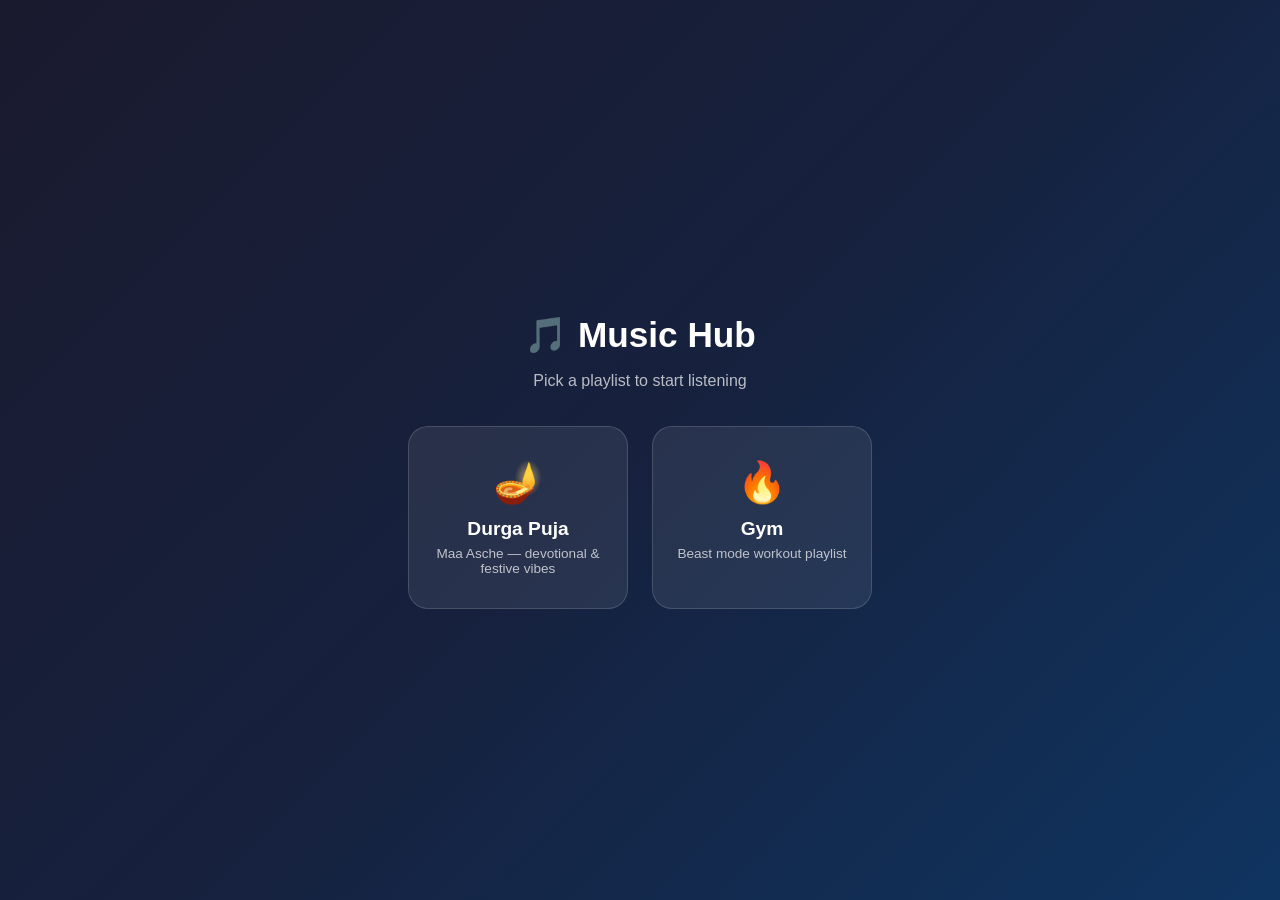
<file: index.html>
<!DOCTYPE html>
<html lang="en">
<head>
<meta charset="UTF-8" />
<meta name="viewport" content="width=device-width, initial-scale=1.0" />
<title>Music Hub</title>
<style>
  * { box-sizing: border-box; }
  body {
    margin: 0;
    min-height: 100vh;
    display: flex;
    align-items: center;
    justify-content: center;
    font-family: 'Segoe UI', Roboto, sans-serif;
    color: #fff;
    background: linear-gradient(135deg, #1a1a2e 0%, #16213e 50%, #0f3460 100%);
  }
  .hub {
    text-align: center;
    padding: 40px 20px;
  }
  h1 {
    font-size: 2.2rem;
    margin-bottom: 8px;
  }
  p.subtitle {
    opacity: 0.7;
    margin-bottom: 36px;
  }
  .cards {
    display: flex;
    flex-wrap: wrap;
    gap: 24px;
    justify-content: center;
  }
  .card {
    text-decoration: none;
    color: #fff;
    width: 220px;
    padding: 32px 20px;
    border-radius: 20px;
    background: rgba(255, 255, 255, 0.08);
    border: 1px solid rgba(255, 255, 255, 0.15);
    transition: transform 0.2s ease, background 0.2s ease;
  }
  .card:hover {
    transform: translateY(-6px);
    background: rgba(255, 255, 255, 0.15);
  }
  .card .emoji {
    font-size: 2.5rem;
    margin-bottom: 12px;
    display: block;
  }
  .card .name {
    font-size: 1.2rem;
    font-weight: 700;
  }
  .card .desc {
    font-size: 0.85rem;
    opacity: 0.7;
    margin-top: 6px;
  }
</style>
</head>
<body>
  <div class="hub">
    <h1>🎵 Music Hub</h1>
    <p class="subtitle">Pick a playlist to start listening</p>
    <div class="cards">
      <a class="card" href="playlists/durga-puja/">
        <span class="emoji">🪔</span>
        <div class="name">Durga Puja</div>
        <div class="desc">Maa Asche — devotional & festive vibes</div>
      </a>
      <a class="card" href="playlists/gym/">
        <span class="emoji">🔥</span>
        <div class="name">Gym</div>
        <div class="desc">Beast mode workout playlist</div>
      </a>
    </div>
  </div>
</body>
</html>
</file>
